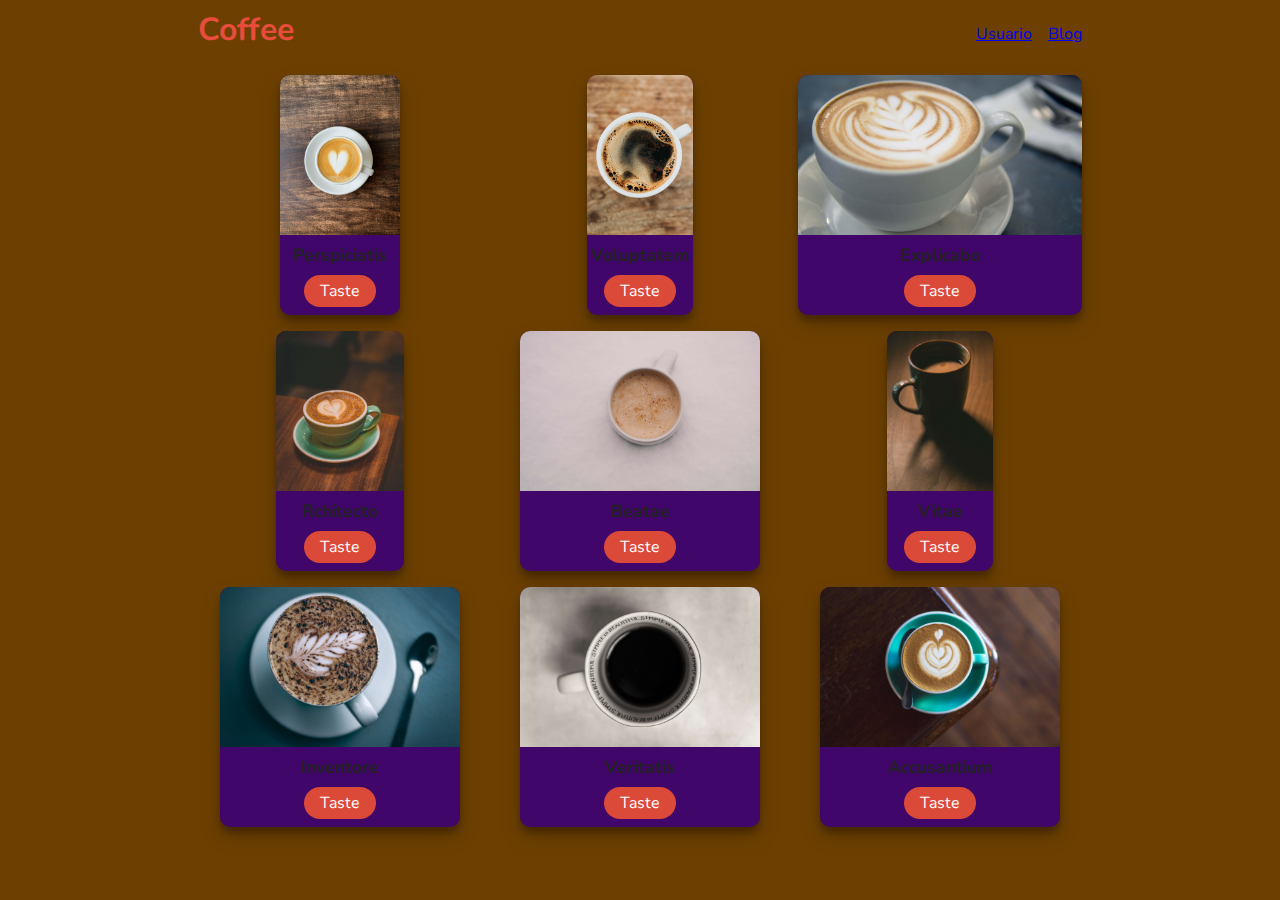
<file: pwa-dev-coffee/index.html>
<!DOCTYPE html>
<html lang="es">
  <head>
    <meta charset="UTF-8">
    <meta name="viewport" content="width=device-width, initial-scale=1.0">
    <meta http-equiv="X-UA-Compatible" content="ie=edge">
    <link rel="stylesheet" href="css/style.css">
    <link rel="manifest" href="manifest.json">
    <!-- ios support -->
    <link rel="apple-touch-icon" href="images/icons/icon-72x72.png">
    <link rel="apple-touch-icon" href="images/icons/icon-96x96.png">
    <link rel="apple-touch-icon" href="images/icons/icon-128x128.png">
    <link rel="apple-touch-icon" href="images/icons/icon-144x144.png">
    <link rel="apple-touch-icon" href="images/icons/icon-152x152.png">
    <link rel="apple-touch-icon" href="images/icons/icon-192x192.png">
    <link rel="apple-touch-icon" href="images/icons/icon-384x384.png">
    <link rel="apple-touch-icon" href="images/icons/icon-512x512.png">
    <meta name="apple-mobile-web-app-status-bar" content="#db4938">
    <meta name="theme-color" content="#db4938">
    <title>Coffe. SA de CV</title>
  </head>
  <body>
    <main>
      <nav role="navigation" aria-label="Main Navigation">
        <h1>Coffee</h1>
        <ul>
            
          <a class="nav-button" href="./index2.html" aria-label="Show Users section">Usuario</a>
          <li>  </li>
          <a class="nav-button" href="./index1.html" aria-label="Show Blog section">Blog</a>
            
        </ul>
    </nav>
      <div class="container" id="container"></div>
    </main>
    <script src="js/app.js"></script>
  </body>
</html>
</file>
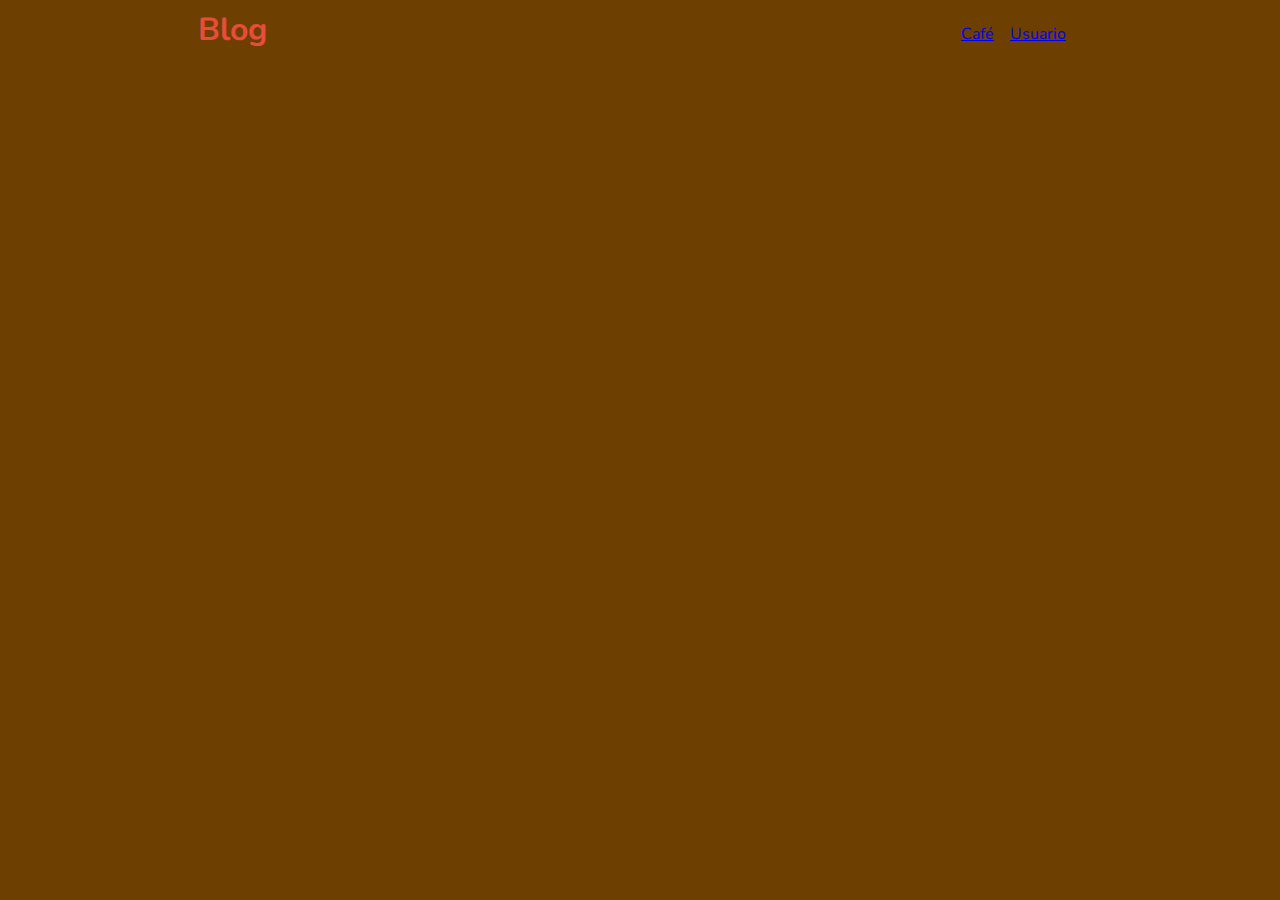
<file: pwa-dev-coffee/index1.html>
<!DOCTYPE html>
<html lang="es">
  <head>
    <meta charset="UTF-8">
    <meta name="viewport" content="width=device-width, initial-scale=1.0">
    <meta http-equiv="X-UA-Compatible" content="ie=edge">
    <link rel="stylesheet" href="css/style.css">
    <link rel="manifest" href="manifest.json">
    <!-- ios support -->
    <link rel="apple-touch-icon" href="images/icons/icon-72x72.png">
    <link rel="apple-touch-icon" href="images/icons/icon-96x96.png">
    <link rel="apple-touch-icon" href="images/icons/icon-128x128.png">
    <link rel="apple-touch-icon" href="images/icons/icon-144x144.png">
    <link rel="apple-touch-icon" href="images/icons/icon-152x152.png">
    <link rel="apple-touch-icon" href="images/icons/icon-192x192.png">
    <link rel="apple-touch-icon" href="images/icons/icon-384x384.png">
    <link rel="apple-touch-icon" href="images/icons/icon-512x512.png">
    <meta name="apple-mobile-web-app-status-bar" content="#db4938">
    <meta name="theme-color" content="#db4938">
    <title>Coffe. SA de CV</title>
  </head>
  <body>
    <main>
      <nav role="navigation" aria-label="Main Navigation">
        <h1>Blog</h1>
        <ul>
            <li>
                <a class="nav-button" href="./index.html" aria-label="Show Coffee section">Café</a>
            </li>
            <li>
                <a class="nav-button" href="./index2.html" aria-label="Show Users section">Usuario</a>
            </li>
        </ul>
    </nav>
      <div class="container" id="container"></div>
    </main>
    <script src="js/fetch.js"></script>
  </body>
</html>
</file>
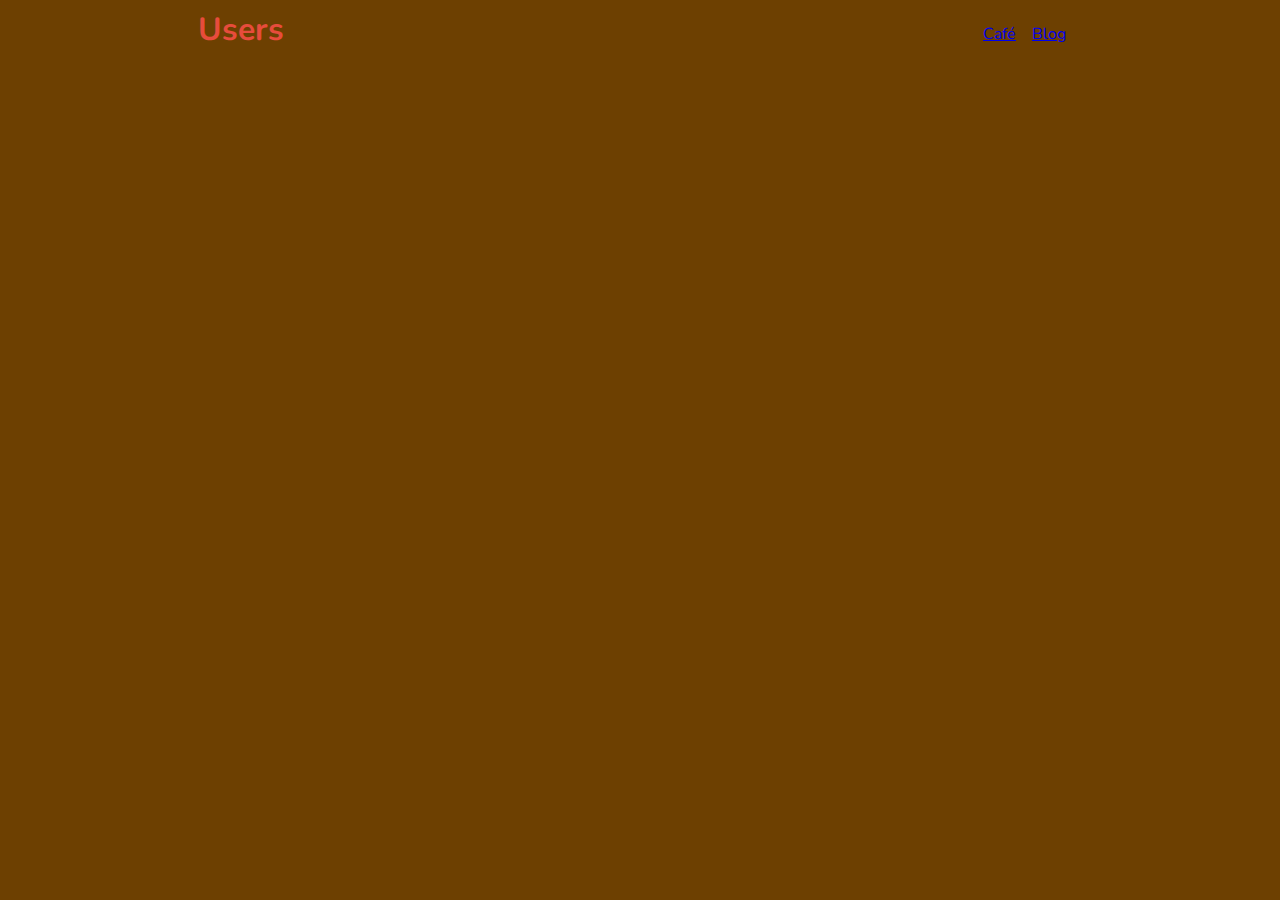
<file: pwa-dev-coffee/index2.html>
<!DOCTYPE html>
<html lang="es">
  <head>
    <meta charset="UTF-8">
    <meta name="viewport" content="width=device-width, initial-scale=1.0">
    <meta http-equiv="X-UA-Compatible" content="ie=edge">
    <link rel="stylesheet" href="css/style.css">
    <link rel="manifest" href="manifest.json">
    <!-- ios support -->
    <link rel="apple-touch-icon" href="images/icons/icon-72x72.png">
    <link rel="apple-touch-icon" href="images/icons/icon-96x96.png">
    <link rel="apple-touch-icon" href="images/icons/icon-128x128.png">
    <link rel="apple-touch-icon" href="images/icons/icon-144x144.png">
    <link rel="apple-touch-icon" href="images/icons/icon-152x152.png">
    <link rel="apple-touch-icon" href="images/icons/icon-192x192.png">
    <link rel="apple-touch-icon" href="images/icons/icon-384x384.png">
    <link rel="apple-touch-icon" href="images/icons/icon-512x512.png">
    <meta name="apple-mobile-web-app-status-bar" content="#db4938">
    <meta name="theme-color" content="#db4938">
    <title>Coffe. SA de CV</title>
  </head>
  <body>
    <main>
      <nav role="navigation" aria-label="Main Navigation">
        <h1>Users</h1>
        <ul>
            <li>
                <a class="nav-button" href="./index.html" aria-label="Show Coffee section">Café</a>
            </li>
            <li>
                <a class="nav-button" href="./index1.html" aria-label="Show Blog section">Blog</a>
            </li>
        </ul>
    </nav>
      <div class="container" id="container"></div>
    </main>
    <script src="js/xhrequest.js"></script>
  </body>
</html>
</file>
<file: pwa-dev-coffee/css/style.css>
@import url("https://fonts.googleapis.com/css?family=Nunito:400,700&display=swap");
* {
  margin: 0;
  padding: 0;
  box-sizing: border-box;
}

body {
  background: #6d4001;
  font-family: "Nunito", sans-serif;
  font-size: 1rem;
}

main {
  max-width: 900px;
  margin: auto;
  padding: 0.5rem;
  text-align: center;
}
nav {
  display: flex;
  justify-content: space-between;
  align-items: center;
}

ul {
  list-style: none;
  display: flex;
}

li {
  margin-right: 1rem;
}

h1 {
  color: #e74c3c;
  margin-bottom: 0.5rem;
}
.container {
  display: grid;
  grid-template-columns: repeat(auto-fit, minmax(15rem, 1fr));
  grid-gap: 1rem;
  justify-content: center;
  align-items: center;
  margin: auto;
  padding: 1rem 0;
}
.card {
  display: flex;
  align-items: center;
  flex-direction: column;
  width: 15rem auto;
  height: 15rem;
  background: #41066a;
  box-shadow: 0 10px 20px rgba(0, 0, 0, 0.19), 0 6px 6px rgba(0, 0, 0, 0.23);
  border-radius: 10px;
  margin: auto;
  overflow: hidden;
}

.card--avatar {
  width: 100%;
  height: 10rem;
  object-fit: cover;
}

.card--title {
  color: #222;
  font-weight: 700;
  text-transform: capitalize;
  font-size: 1.1rem;
  margin-top: 0.5rem;
}

.card--link {
  text-decoration: none;
  background: #db4938;
  color: #fff;
  padding: 0.3rem 1rem;
  border-radius: 20px;
}
</file>
